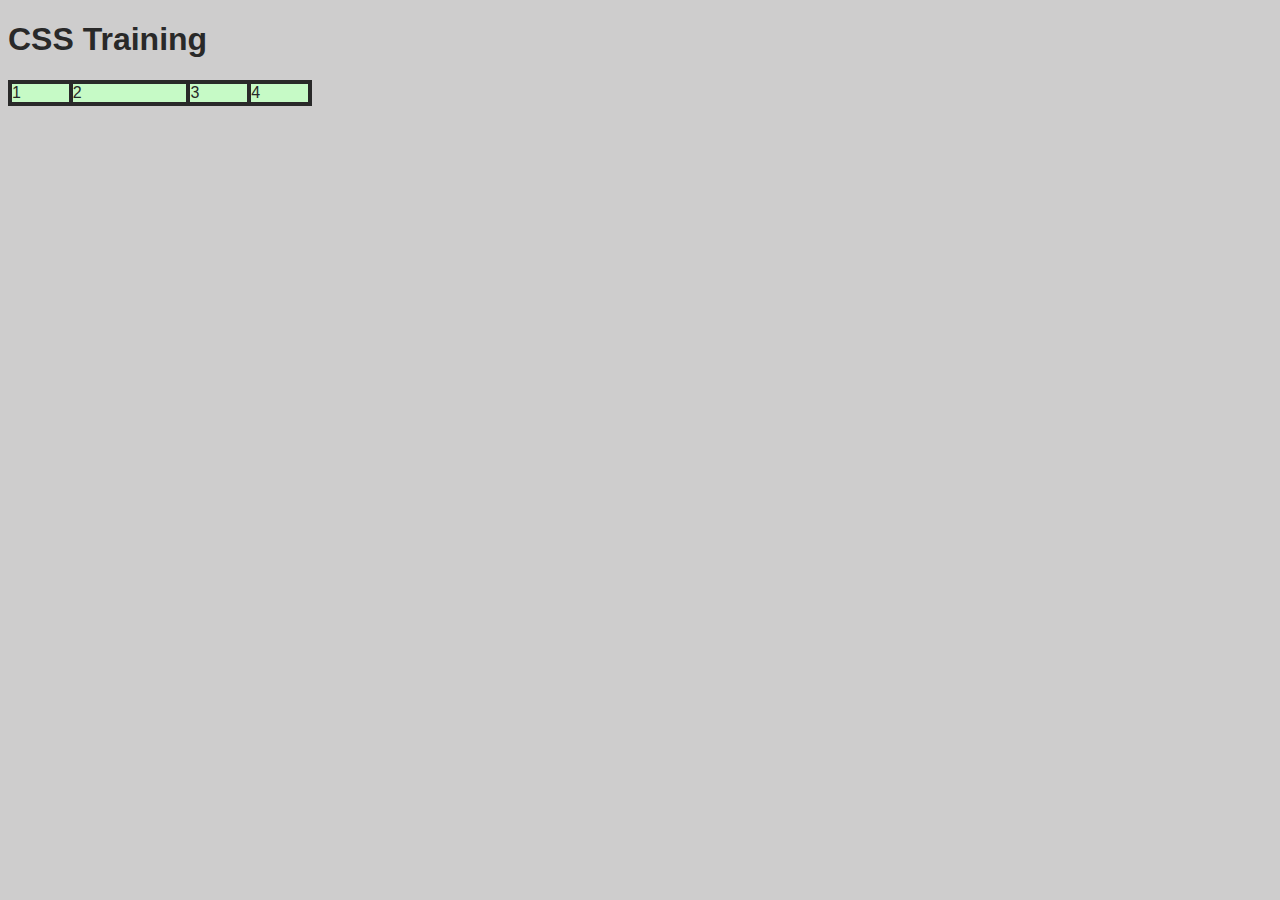
<file: css-course/index.html>
<!DOCTYPE html>
<html lang="en">
<head>
    <meta charset="UTF-8">
    <meta name="viewport" content="width=device-width, initial-scale=1.0">
    <title>Document</title>
    <style>
        body {
            background-color: #cecdcd;
            color: #292929;
            font-family: 'Lucida Sans', 'Lucida Sans Regular', 'Lucida Grande', 'Lucida Sans Unicode', Geneva, Verdana, sans-serif;
        }
        .container {
            display: flex;
            align-items: flex-end;
            flex-direction: row;
            background-color: rgb(198, 250, 198);
            width: 300px;
        }
        div {
            border: 2px solid;
            flex: 1;
        }
        div :nth-child(2) {
            flex: 2;
        }
    </style>
</head>
<body>
    <h1>CSS Training</h1>
    <div class="container">
        <div>1</div>
        <div>2</div>
        <div>3</div>
        <div>4</div>
    </div>
</body>
</html>
</file>
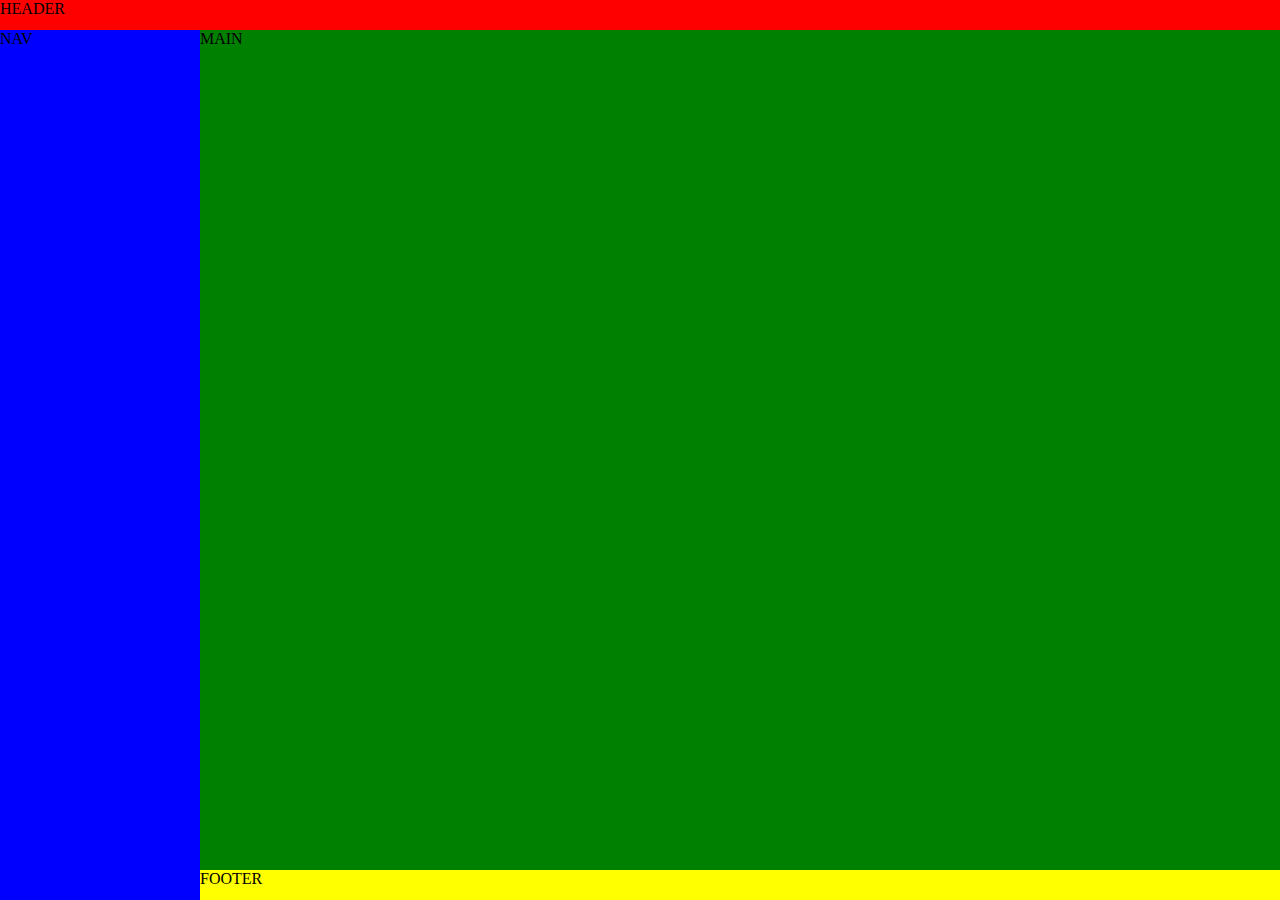
<file: css-course/grid/index.html>
<!DOCTYPE html>
<html lang="en">
<head>
    <meta charset="UTF-8">
    <meta name="viewport" content="width=device-width, initial-scale=1.0">
    <link rel="stylesheet" href="./main.css"/>
    <title>G R I D</title>
    <style>
        body {
            padding: 0px;
            display: grid;
            min-height: 100vh;
            grid-template-columns: 200px 1fr;
            grid-template-rows: 30px 1fr 30px;
            grid-template-areas: 
                'header header'
                'nav main'
                'nav footer'
            ;


        }
        * {
            margin: 0px;
        }

        header {
            grid-area: header;
        }


        main {
            grid-area: main;
        }

        footer {
            grid-area: footer;
        }

        nav {
            grid-area: nav;
        }

        @media(max-width: 700px) {
                body {
                    grid-template-columns: 1fr;
                    grid-template-rows: 30px 1fr 30px;
                    grid-template-areas: 'header' 'main' 'footer';
                }

                nav {
                    display: none;
                }
            }

    </style>
</head>
<body>
    <header>HEADER</header>
    <nav>NAV</nav>
    <main>MAIN</main>
    <footer>FOOTER</footer>
</body>
</html>
</file>
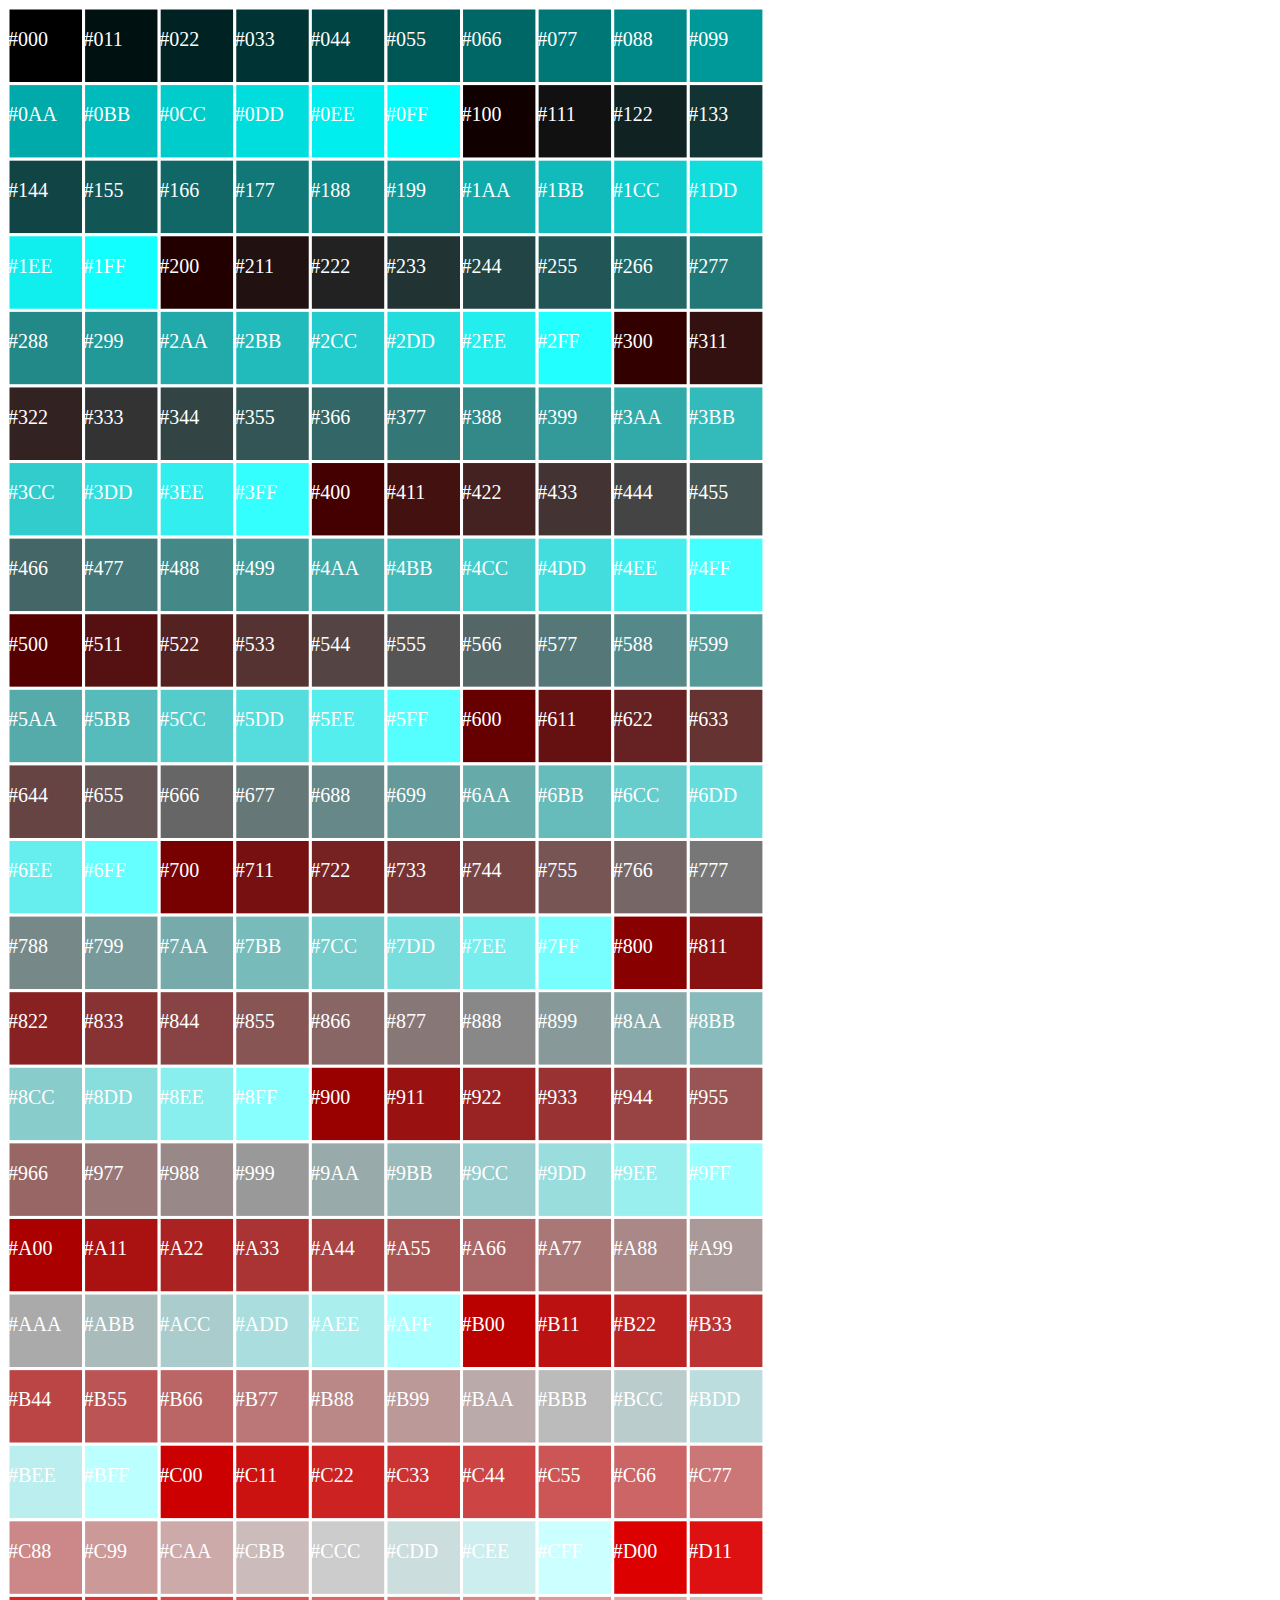
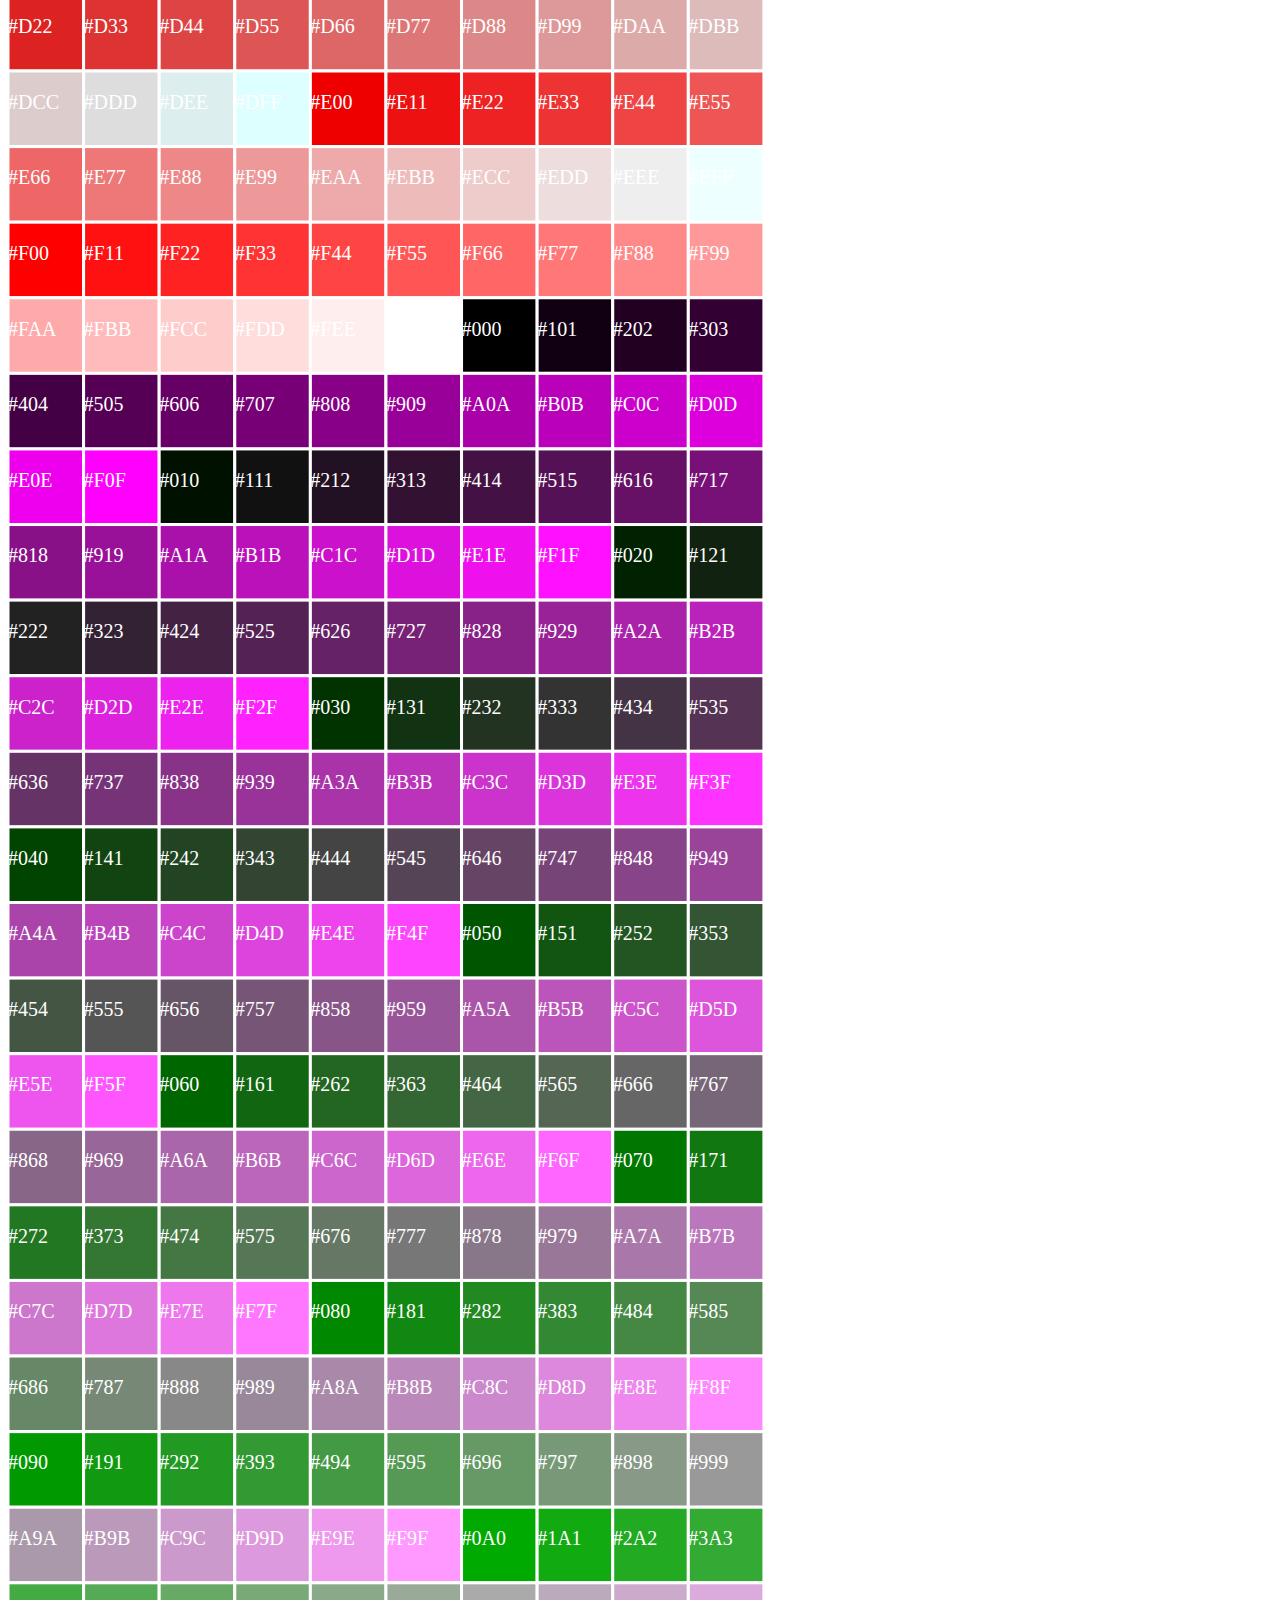
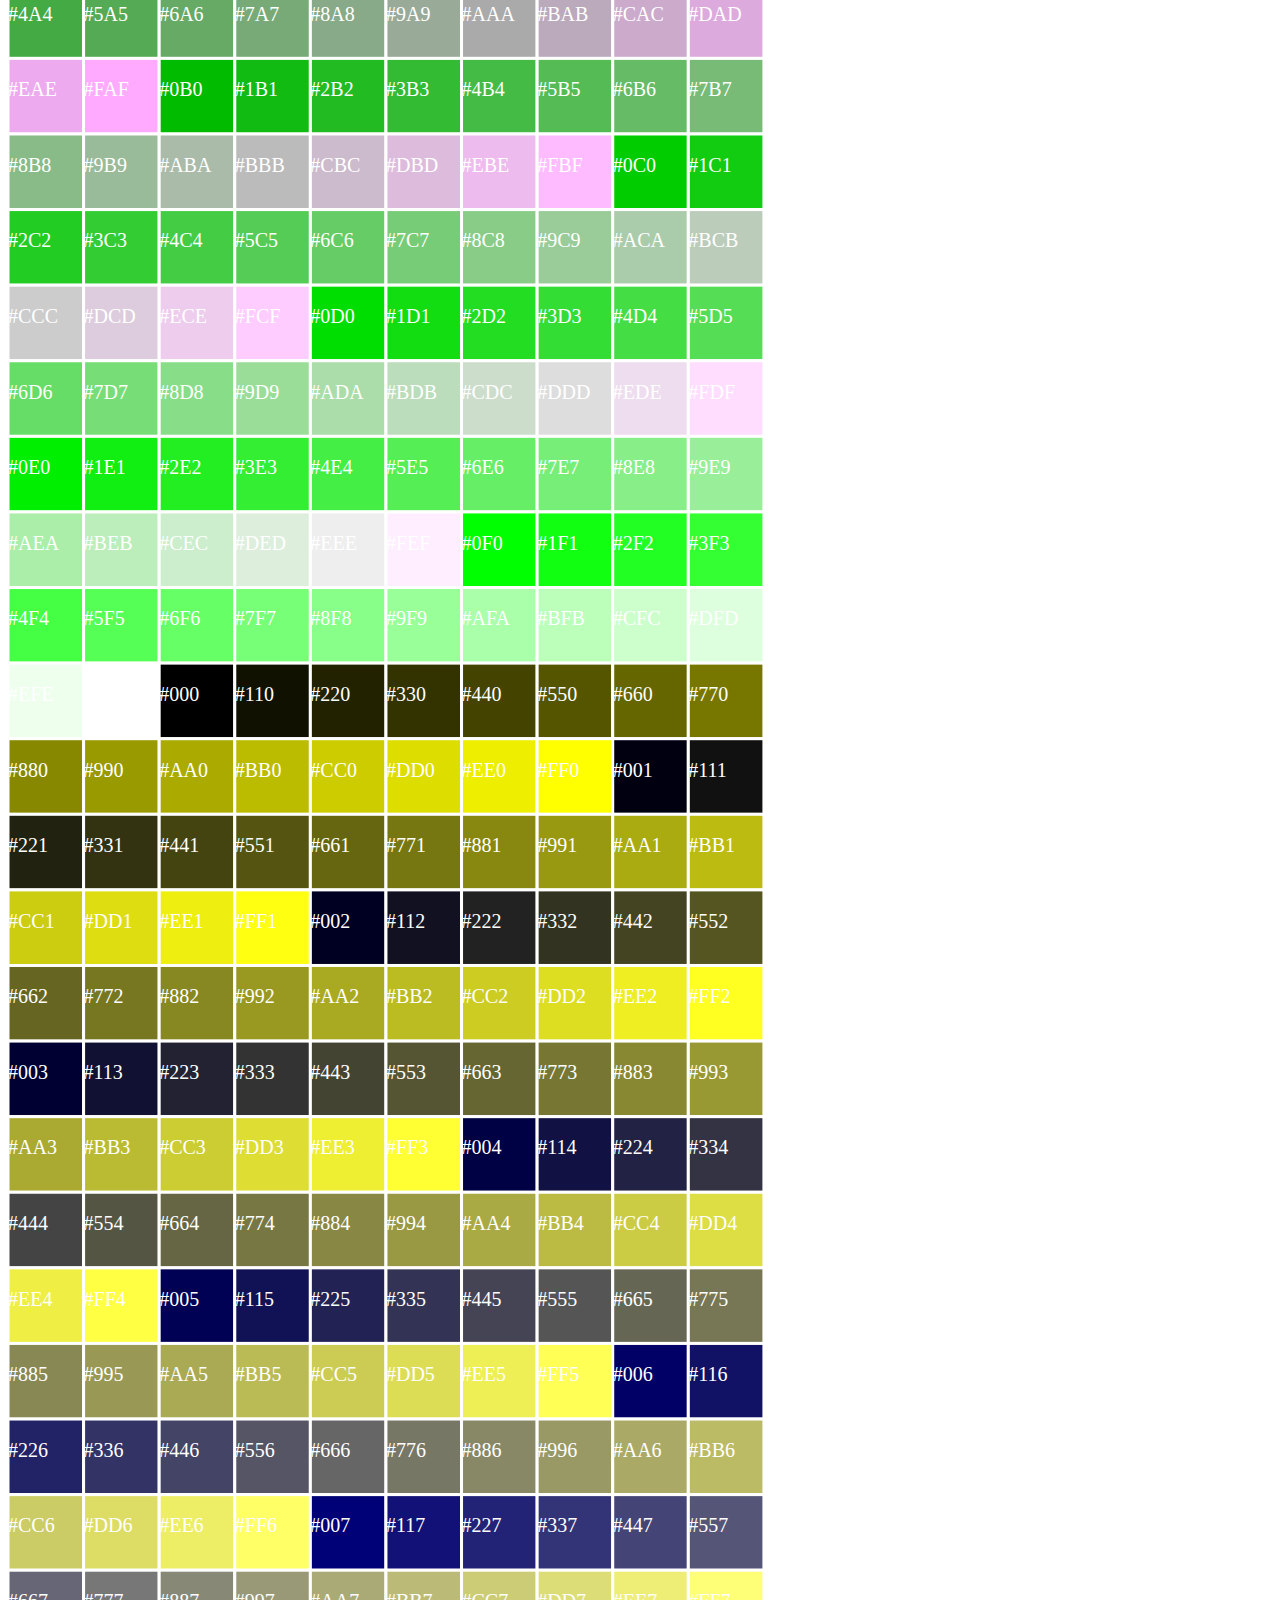
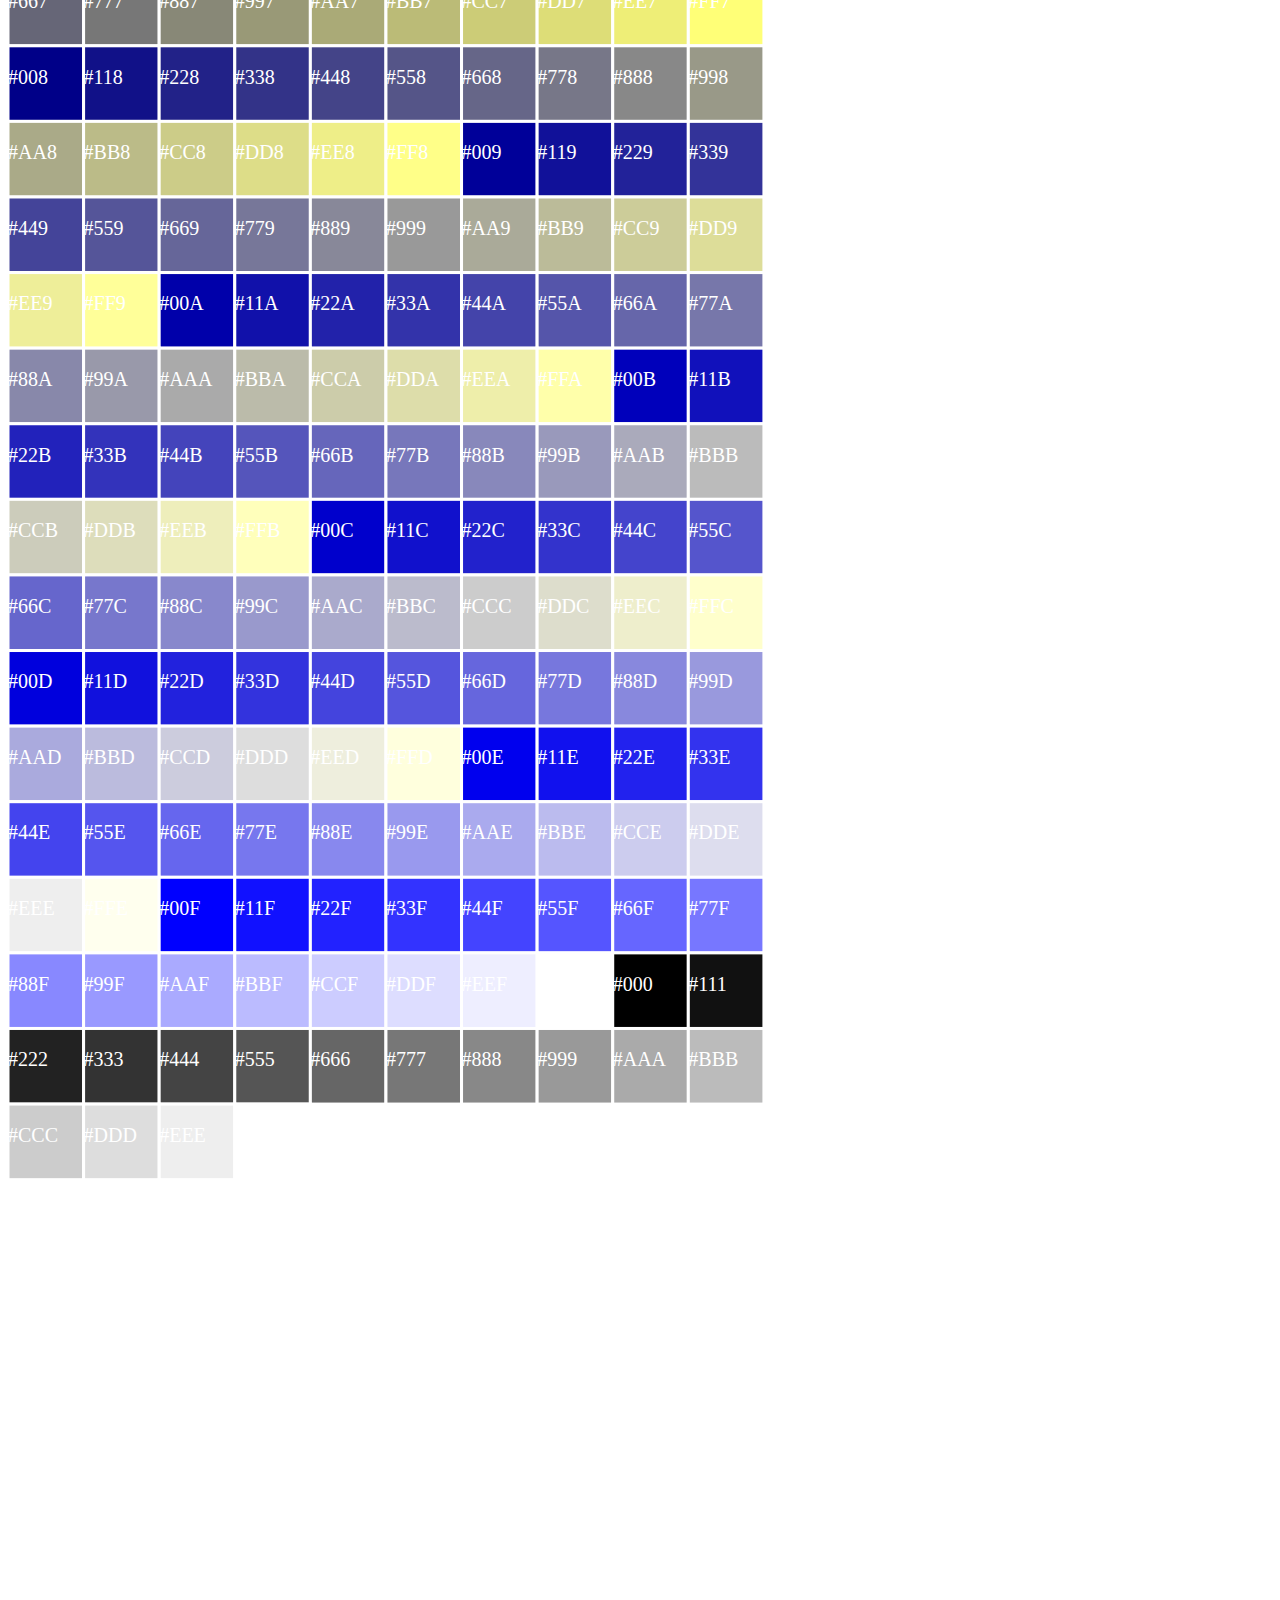
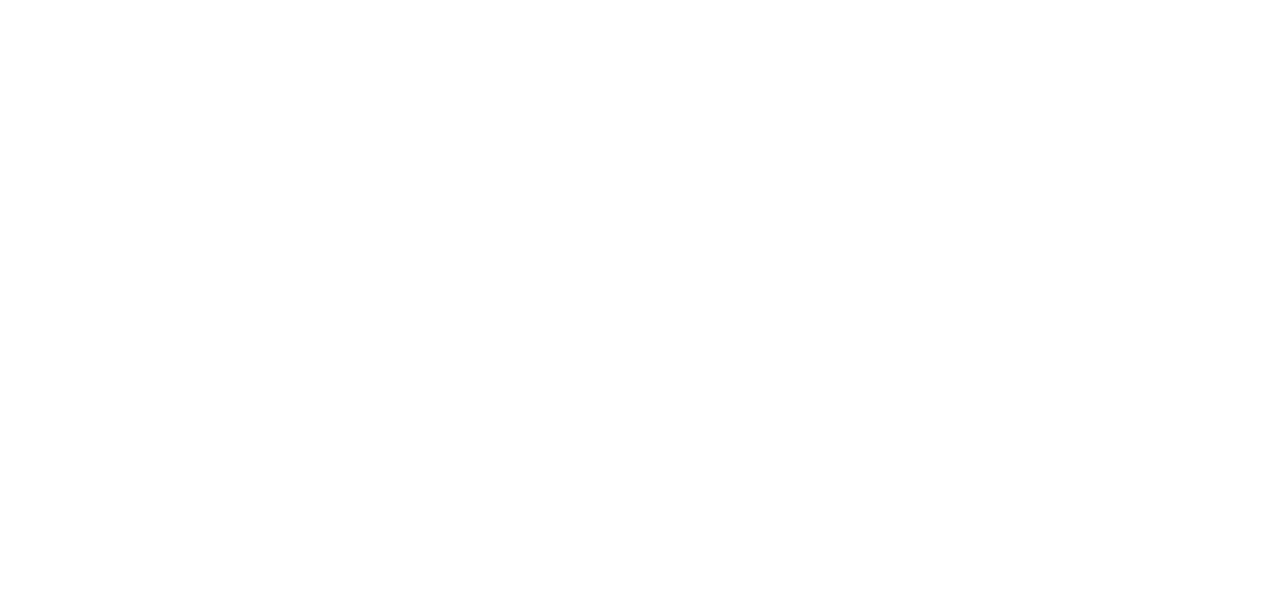
<file: js/colors.html>
<html>
    <head>
        <link href="colors.css" rel="stylesheet">
    </head>
<body>
    <div style="min-height: 185cm">
        <svg width="100%" height="185cm" id="s">
           
          </svg>  
    </div>
</body>
<script>
    function generateColors(){
        let result = [];
        let base = ["0","1","2","3","4","5","6","7","8","9","A","B","C","D","E","F"];
        //abb
        for(var i in base){
            for(var j in base){
                result.push("#"+base[i]+base[j]+base[j]);
            }
        }
        //bab
        for(var i in base){
            for(var j in base){
                result.push("#"+base[j]+base[i]+base[j]);
            }
        }
        //bba
        for(var i in base){
            for(var j in base){
                result.push("#"+base[j]+base[j]+base[i]);
            }
        }
        //bbb
        for(var j in base){
            result.push("#"+base[j]+base[j]+base[j]);
        }

        console.warn(result);
        return result;
    }
    var e = document.getElementById("s");
    let colors = generateColors();
    let i = 0;
    let j = 0;
    for(var c in colors){
        let color = colors[c];

        let actual = e.innerHTML;
        let x = (2*j);
        let y = (2*i);
        let yt = y + 1;
        e.innerHTML = actual +  '<g><rect x="'+x+'cm" y="'+y+'cm" class="square" style="fill:'+color+';stroke-width:3;stroke:#fff" /><text x="'+x+'cm" y="'+yt+'cm" font-family="Verdana" font-size="20" fill="#fff">'+color+'</text></g>';
        j++;
        if(j > 9){
            i++;
            j=0;
        }
    }
</script>   
</html>
</file>
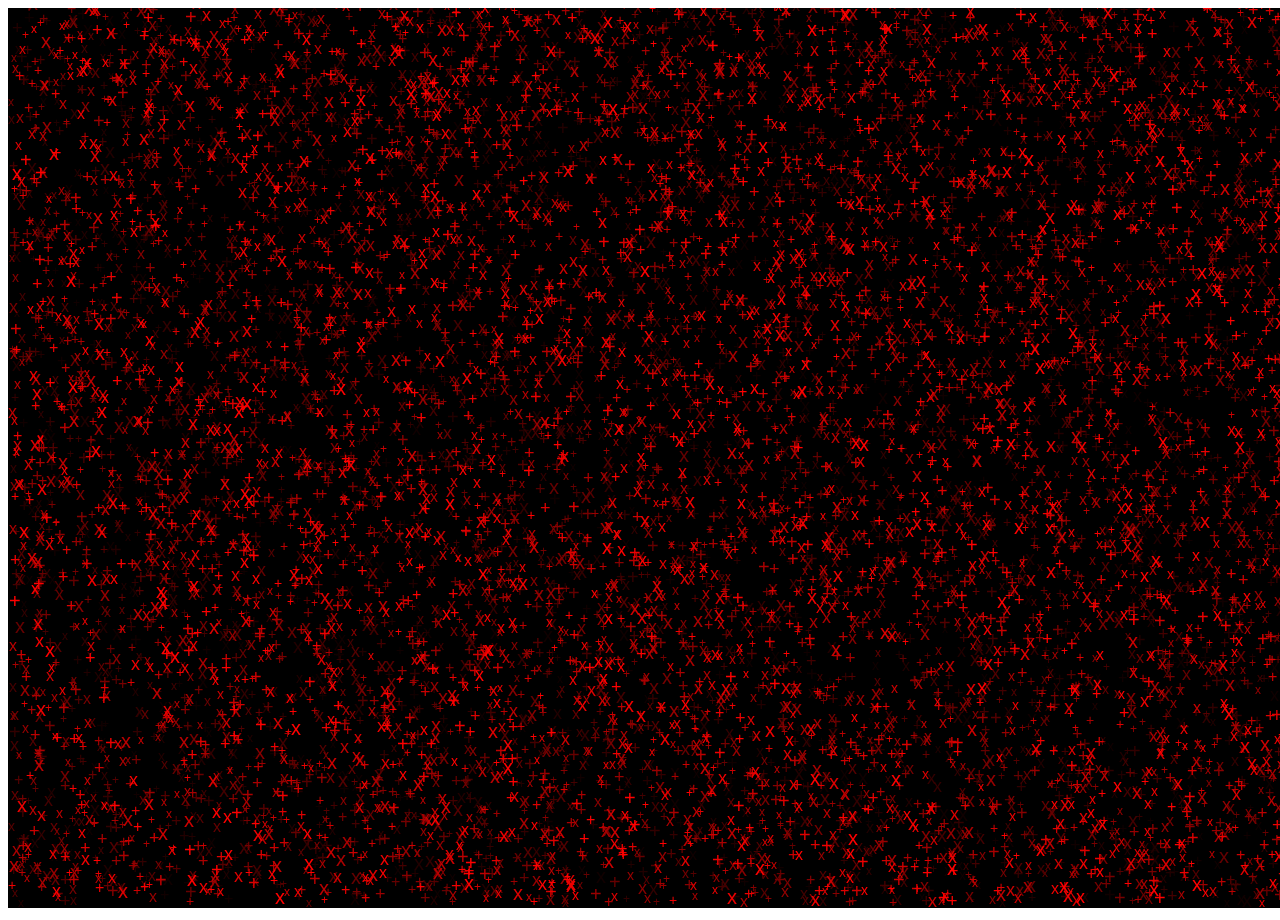
<file: js/matrix_canvas.html>
<!DOCTYPE html>
<html>
<body>

<canvas id="myCanvas" width="1800" height="900"
style="background-color: #000;">
Your browser does not support the canvas element.
</canvas>

<script>
    
    var w = 1800;
    var h = 900;
    var icons = ['x','+'];
    // var icons = [];
    // for(var i = 0;i< 256;i++){
    //     icons.push(String.fromCharCode(i))
    // }
    var greens = ['000','010','020','030','040','050','060','070','080','090','0A0','0B0','0C0','0D0','0E0','0F0'];
    var blues = ['000','001','002','003','004','005','006','007','008','009','00A','00B','00C','00D','00E','00F'];
    var reds = ['000','100','200','300','400','500','600','700','800','900','A00','B00','C00','D00','E00','F00'];
    var colors = [greens,blues,reds];

    var sizes = [12,14,16,18,20];

    function colorGreen(){
        let idx = Math.floor(Math.random()*greens.length);
        return "#" + greens[idx];
    }
    function colorBlue(){
        let idx = Math.floor(Math.random()*greens.length);
        return "#" + blues[idx];
    }
    function color(){
        return colorGreen();
        return '#'+(Math.floor(Math.random()*16777215).toString(16));
    }
    function colorZ(idx,size){
        //return "#" + (colors[Math.floor(Math.random()*colors.length)][Math.floor(idx/size * blues.length)]);
        return "#" + (reds[Math.floor(idx/size * blues.length)]);
    }
    function icon(){
        let idx = Math.floor(Math.random()*icons.length);
        return icons[idx];
    }
    function fontSize(){
        return "" + (sizes[Math.floor(Math.random()*sizes.length)]) + "px";
    }
    function getX(){
        return Math.floor(Math.random()*w);
    }
    function getY(){
        return Math.floor(Math.random()*h);
    }

    var canvas = document.getElementById("myCanvas");
    var ctx = canvas.getContext("2d");
    var loops = 15000;
    for(var i = 0 ; i <loops ; i++){
        ctx.font = fontSize() + " Arial";
        ctx.fillStyle=colorZ(i,loops);
        ctx.fillText(icon(),getX(),getY());
    }
</script>

</body>
</html>
</file>
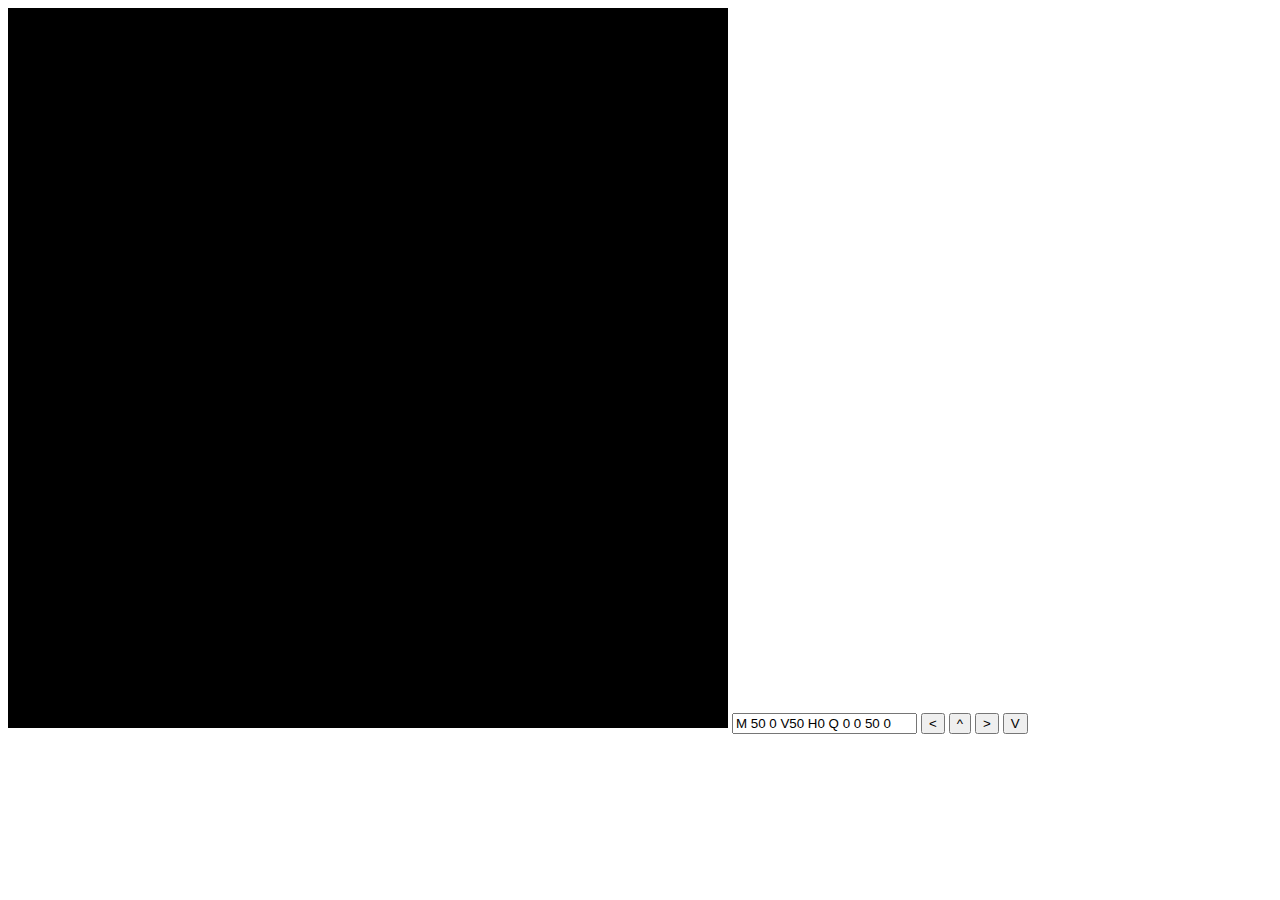
<file: js/svg_path.html>
<html>
    <body>
        <svg id="s" width="720" height="720" xmlns="http://www.w3.org/2000/svg" style="background-color: black;">
            
          </svg>
          <input id="txt" value="M 50 0 V50 H0 Q 0 0 50 0"/>
          <button onclick="l()"><</button>
          <button onclick="u()">^</button>
          <button onclick="r()">></button>
          <button onclick="d()">V</button>
    </body>
    <script>
        var size = 50;
        var px = 0;
        var py = 0;
        var action = "";
        var lastId = 0;
        var svg = document.getElementById("s");
        var r = function(){
            if(action == "L") return;
            changeItem("R");
            nextPosition("R");
            drawSquare();
        }
        var d = function(){
            if(action == "U") return;
            changeItem("D");
            nextPosition("D");
            drawSquare();
        }
        var u = function(){
            if(action == "D") return;
            changeItem("U");
            nextPosition("U");
            drawSquare();
        }
        var l = function(){
            if(action == "R") return;
            changeItem("L");
            nextPosition("L");
            drawSquare();
        }


        var drawSquare =function(){
            let d = 'M px py H hh V vv H hf Z'.replace("px",px)
                .replace("py",py)
                .replace("hh",px + size)
                .replace("vv",py + size)
                .replace("hf",px);
            draw(d);
        }
        function draw(d){
            let aux = svg.innerHTML;
            lastId = uuid();
            svg.innerHTML = aux + '<path id="' + lastId +'" d="'+d+'" stroke="white" fill="#84F"></path>';
        }
        var nextPosition = function(s){
            action = s;
            switch (s) {
            case "R":
                px = px + size;
                break;
            case "D":
                py = py + size;
                break;
            case "U":
                py = py - size;
                break;
            case "L":
                px = px - size;
                break;
            }
        }

        function changeItem(type){
            if(action == type) return;
            try{lastId !=0 && document.getElementById(lastId).remove();}catch(e){}
            if((action == "R" && type == "D")|| (action == "U" && type == "L")){
                let d = "M px py Q qx qy fx fy H retX Z ".replace("px",px)
                    .replace("py",py)
                    .replace("qx",px + size)
                    .replace("qy",py)
                    .replace("fx",px+size)
                    .replace("fy",py + size)
                    .replace("retX",px);
                draw(d);
            }
            if((action == "R" && type == "U") || (action == "D" && type == "L")){
                let d = "M px py H hx Q qx qy fx fy Z".replace("px",px)
                    .replace("py",py)
                    .replace("hx",px + size)
                    .replace("qx",px+size)
                    .replace("qy",py+size)
                    .replace("fx",px)
                    .replace("fy",py + size);
                draw(d);
            }
            if((action == "L" && type == "U") || (action == "D" && type == "R")){
                let d = "M px py H hx V vy Q qx qy fx fy"
                    .replace("px",px).replace("py",py)
                    .replace("hx",px + size)
                    .replace("vy",py + size)
                    .replace("qx",px).replace("qy",py + size)
                    .replace("fx",px).replace("fy",py);
                draw(d);
            }
            if((action == "U" && type == "R") || (action == "L" && type == "D")){
                let d = "M px py V vy H hx Q qx qy fx fy"
                    .replace("px",px + size)
                    .replace("py",py)
                    .replace("vy",py + size)
                    .replace("hx",px)
                    .replace("qx",px).replace("qy",py)
                    .replace("fx",px + size)
                    .replace("fy",py);
                draw(d);
            }
            
        }
    document.onkeydown = checkKey;

    function checkKey(e) {

        e = e || window.event;

        if (e.keyCode == '38') {
            u();
        }
        else if (e.keyCode == '40') {
            d();
        }
        else if (e.keyCode == '37') {
            l();
        }
        else if (e.keyCode == '39') {
            r();
        }

    }        
    function uuid() {
        return 'xxxxxxxx-xxxx-4xxx-yxxx-xxxxxxxxxxxx'.replace(/[xy]/g, function(c) {
            var r = Math.random() * 16 | 0, v = c == 'x' ? r : (r & 0x3 | 0x8);
            return v.toString(16);
        });
    }
    </script>
</html>
</file>
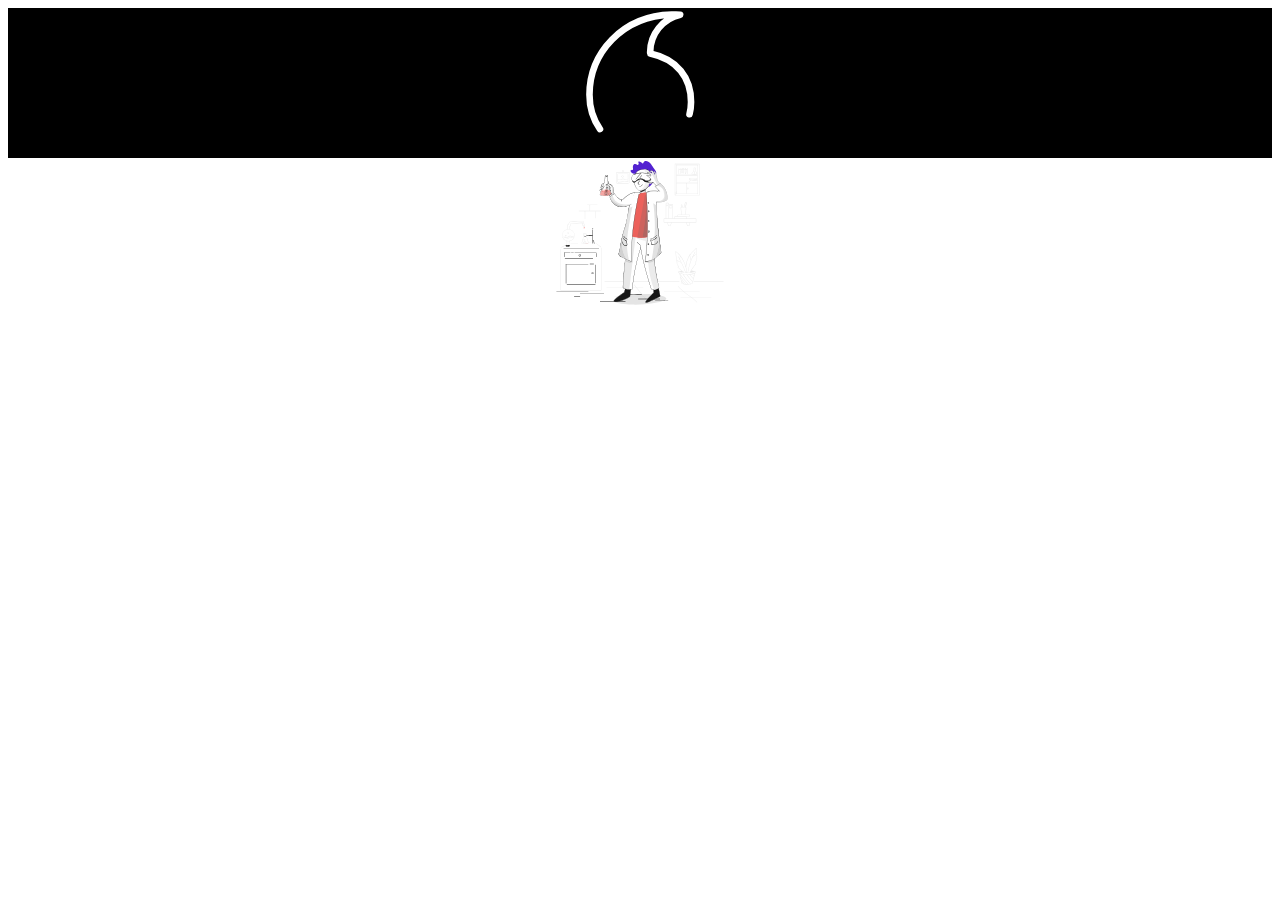
<file: js/bodymovin/page.html>
<html>
    <head>
        <script src="bodymovin.js" type="text/javascript"></script>
    </head>
    <body>
        <div>
            <div style="background:black;height:  150" id="ex">
            </div>
            <div style="height: 150" id="ex2">
            </div>
                </div>
    </body>
    <script>
        let ff = {"v":"5.1.15","fr":29.9700012207031,"ip":0,"op":239.00000973467,"w":30,"h":30,"nm":"main_comp","ddd":0,"assets":[],"layers":[{"ddd":0,"ind":1,"ty":4,"nm":"vdf_loader","sr":1,"ks":{"o":{"a":0,"k":100,"ix":11},"r":{"a":0,"k":0,"ix":10},"p":{"a":0,"k":[15,15,0],"ix":2},"a":{"a":0,"k":[250,250,0],"ix":1},"s":{"a":0,"k":[8.8,8.8,100],"ix":6}},"ao":0,"shapes":[{"ty":"gr","it":[{"ind":0,"ty":"sh","ix":1,"ks":{"a":0,"k":{"i":[[-3.313,-0.148],[0,0],[0,-41.816],[-0.033,-0.901],[0,-55.189],[61.525,0],[0,76.679],[-113.495,2.786]],"o":[[0,0],[-38.962,8.575],[0,0.903],[61.606,13.201],[0,61.984],[-61.515,0],[0,-93.616],[2.043,-0.046]],"v":[[90.798,-155.25],[90.798,-155.25],[22.489,-69.927],[22.739,-67.061],[115.419,43.146],[3.568,155.398],[-115.419,27.001],[71.523,-155.315]],"c":true},"ix":2},"nm":"Path 1","mn":"ADBE Vector Shape - Group","hd":false},{"ty":"tm","s":{"a":0,"k":0,"ix":1},"e":{"a":1,"k":[{"i":{"x":[0.833],"y":[0.833]},"o":{"x":[0.167],"y":[0.167]},"n":["0p833_0p833_0p167_0p167"],"t":0,"s":[0],"e":[90]},{"i":{"x":[0.833],"y":[0.833]},"o":{"x":[0.167],"y":[0.167]},"n":["0p833_0p833_0p167_0p167"],"t":29,"s":[90],"e":[0]},{"i":{"x":[0.833],"y":[0.833]},"o":{"x":[0.167],"y":[0.167]},"n":["0p833_0p833_0p167_0p167"],"t":59,"s":[0],"e":[90]},{"i":{"x":[0.833],"y":[0.833]},"o":{"x":[0.167],"y":[0.167]},"n":["0p833_0p833_0p167_0p167"],"t":90,"s":[90],"e":[0]},{"i":{"x":[0.833],"y":[0.833]},"o":{"x":[0.167],"y":[0.167]},"n":["0p833_0p833_0p167_0p167"],"t":120,"s":[0],"e":[90]},{"i":{"x":[0.833],"y":[0.833]},"o":{"x":[0.167],"y":[0.167]},"n":["0p833_0p833_0p167_0p167"],"t":150,"s":[90],"e":[0]},{"i":{"x":[0.833],"y":[0.833]},"o":{"x":[0.167],"y":[0.167]},"n":["0p833_0p833_0p167_0p167"],"t":179,"s":[0],"e":[90]},{"i":{"x":[0.833],"y":[0.833]},"o":{"x":[0.167],"y":[0.167]},"n":["0p833_0p833_0p167_0p167"],"t":209,"s":[90],"e":[0]},{"t":239.00000973467}],"ix":2},"o":{"a":1,"k":[{"i":{"x":[0.833],"y":[0.833]},"o":{"x":[0.167],"y":[0.167]},"n":["0p833_0p833_0p167_0p167"],"t":0,"s":[-181],"e":[-584]},{"i":{"x":[0.833],"y":[0.833]},"o":{"x":[0.167],"y":[0.167]},"n":["0p833_0p833_0p167_0p167"],"t":29,"s":[-584],"e":[-660]},{"i":{"x":[0.833],"y":[0.833]},"o":{"x":[0.167],"y":[0.167]},"n":["0p833_0p833_0p167_0p167"],"t":59,"s":[-660],"e":[-1014]},{"i":{"x":[0.833],"y":[0.833]},"o":{"x":[0.167],"y":[0.167]},"n":["0p833_0p833_0p167_0p167"],"t":90,"s":[-1014],"e":[-1080]},{"i":{"x":[0.833],"y":[0.833]},"o":{"x":[0.167],"y":[0.167]},"n":["0p833_0p833_0p167_0p167"],"t":120,"s":[-1080],"e":[-1507]},{"i":{"x":[0.833],"y":[0.833]},"o":{"x":[0.167],"y":[0.167]},"n":["0p833_0p833_0p167_0p167"],"t":150,"s":[-1507],"e":[-1545]},{"i":{"x":[0.833],"y":[0.833]},"o":{"x":[0.167],"y":[0.167]},"n":["0p833_0p833_0p167_0p167"],"t":179,"s":[-1545],"e":[-1921]},{"i":{"x":[0.833],"y":[0.833]},"o":{"x":[0.167],"y":[0.167]},"n":["0p833_0p833_0p167_0p167"],"t":209,"s":[-1921],"e":[-1980]},{"i":{"x":[0.833],"y":[0.833]},"o":{"x":[0.167],"y":[0.167]},"n":["0p833_0p833_0p167_0p167"],"t":237,"s":[-1980],"e":[-1992]},{"t":238.000009693939}],"ix":3},"m":1,"ix":2,"nm":"Trim Paths 1","mn":"ADBE Vector Filter - Trim","hd":false},{"ty":"st","c":{"a":0,"k":[1,1,1,1],"ix":3},"o":{"a":0,"k":100,"ix":4},"w":{"a":0,"k":15,"ix":5},"lc":2,"lj":2,"nm":"Stroke 1","mn":"ADBE Vector Graphic - Stroke","hd":false},{"ty":"tr","p":{"a":0,"k":[250.581,249.971],"ix":2},"a":{"a":0,"k":[0,0],"ix":1},"s":{"a":0,"k":[100,100],"ix":3},"r":{"a":0,"k":0,"ix":6},"o":{"a":0,"k":100,"ix":7},"sk":{"a":0,"k":0,"ix":4},"sa":{"a":0,"k":0,"ix":5},"nm":"Transform"}],"nm":"Group 1","np":3,"cix":2,"ix":1,"mn":"ADBE Vector Group","hd":false}],"ip":0,"op":239.00000973467,"st":0,"bm":0}],"markers":[]};
        bodymovin.loadAnimation({
            container: document.getElementById('ex'),
            animationData:ff,
            renderer: 'svg',
            loop: true,
            autoplay: true
        });
        bodymovin.loadAnimation({
            container: document.getElementById('ex2'),
            path: '18944-discovery.json',
            renderer: 'svg',
            loop: true,
            autoplay: true
        });
    </script>
</html>
</file>
<file: css-course/grid/main.css>
body {
    background-color: #33012b;
}

header {
    background: red;
}

nav {
    background: blue;
}

main {
    background: green;
}

footer {
    background: yellow;
}
</file>
<file: js/colors.css>
body{
    width: 21cm;
    height: 30cm;
}
.square {
    width: 2cm;
    height: 2cm;
}
</file>
